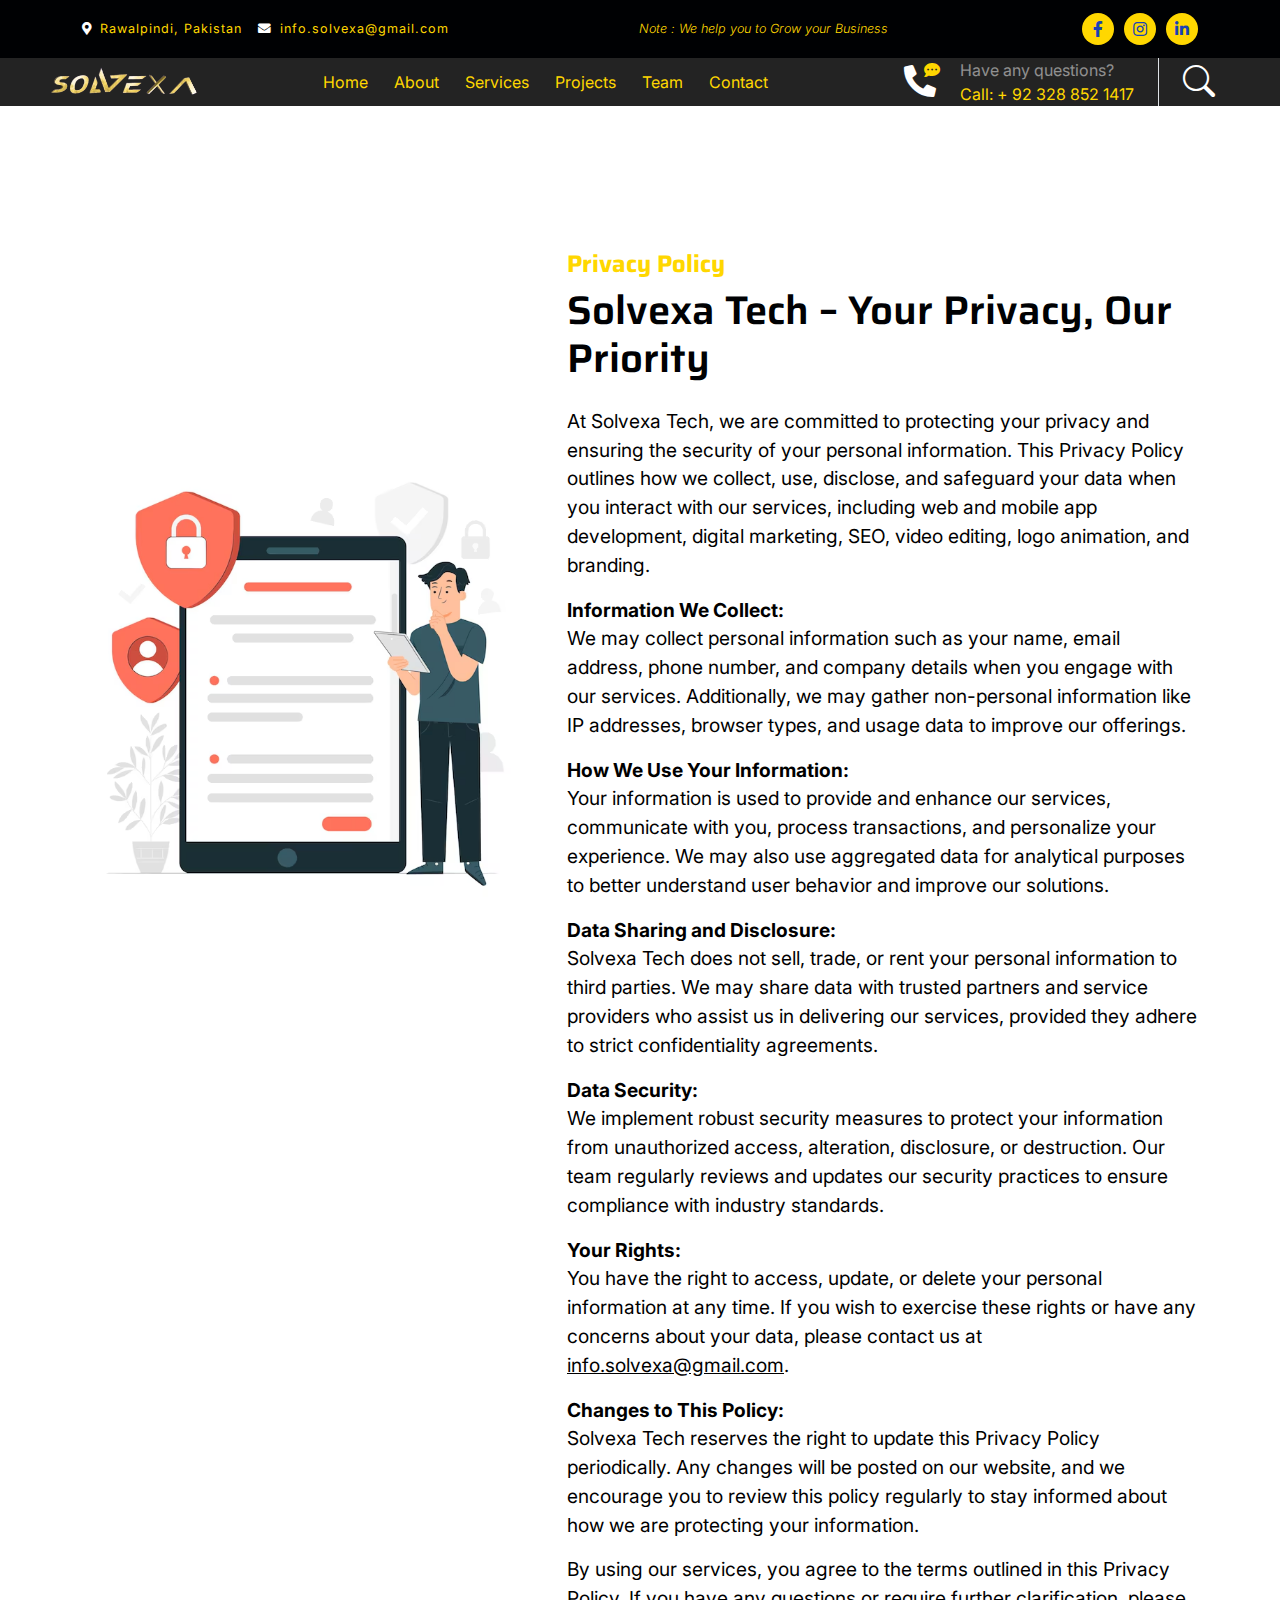
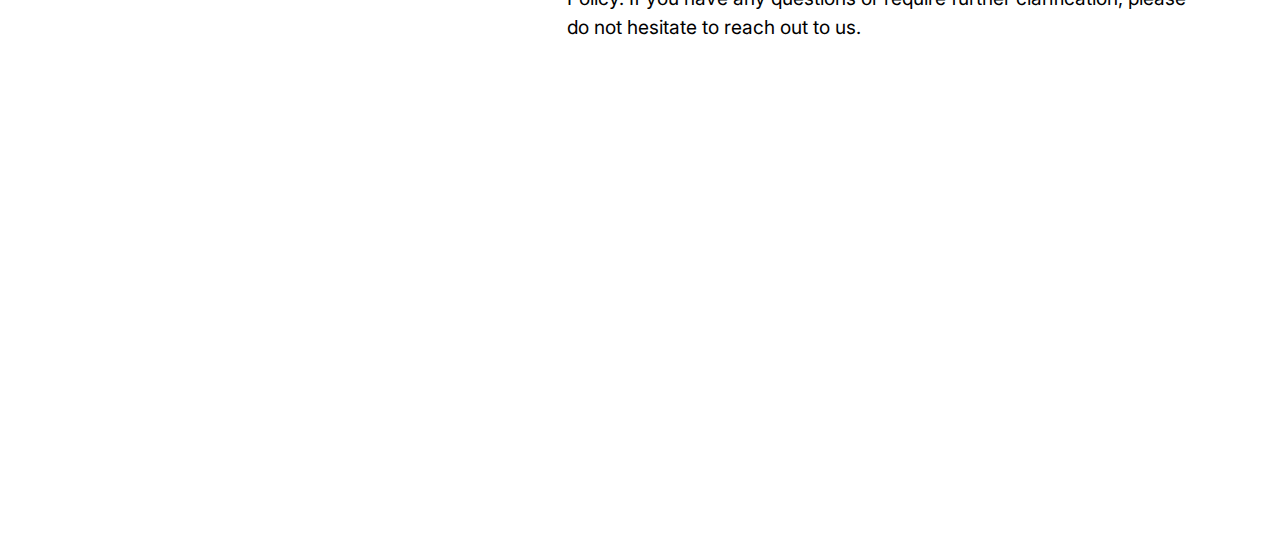
<file: pol.html>
<!DOCTYPE html>
<html lang="en">

<head>
    <meta charset="utf-8">
    <title>SOLVEXA</title>
    <meta content="width=device-width, initial-scale=1.0" name="viewport">
    <meta content="" name="keywords">
    <meta content="" name="description">

    <link rel="preconnect" href="https://fonts.googleapis.com">
    <link rel="preconnect" href="https://fonts.gstatic.com" crossorigin>
    <link
        href="https://fonts.googleapis.com/css2?family=Inter:wght@400;500;600&family=Saira:wght@500;600;700&display=swap"
        rel="stylesheet">

    <link href="https://cdnjs.cloudflare.com/ajax/libs/font-awesome/5.10.0/css/all.min.css" rel="stylesheet">
    <link href="https://cdn.jsdelivr.net/npm/bootstrap-icons@1.4.1/font/bootstrap-icons.css" rel="stylesheet">

    <link href="lib/animate/animate.min.css" rel="stylesheet">
    <link href="lib/owlcarousel/assets/owl.carousel.min.css" rel="stylesheet">

    <link href="css/bootstrap.min.css" rel="stylesheet">

    <link href="css/style.css" rel="stylesheet">
</head>

<body>
    <div id="spinner"
        class="show position-fixed translate-middle w-100 vh-100 top-50 start-50 d-flex align-items-center justify-content-center">
        <div class="spinner-grow text-primary" role="status"></div>
    </div>


    <!-- Topbar Start -->
    <div class="container-fluid bg-dark py-2 d-none d-md-flex">
        <div class="container">
            <div class="d-flex justify-content-between topbar">
                <div class="top-info">
                    <small class="me-3 text-gold"><a href="#" class="text-gold"><i
                                class="fas fa-map-marker-alt me-2 text-white"></i></a>Rawalpindi, Pakistan </small>
                    <small class="me-3 text-gold"><a href="#" class="text-gold"><i
                                class="fas fa-envelope me-2 text-white"></i></a>info.solvexa@gmail.com</small>
                </div>
                <div id="note" class="text-gold d-none d-xl-flex"><small>Note : We help you to Grow your
                        Business</small></div>
                <div class="top-link">
                    <a href="" class="bg-gold nav-fill btn btn-sm-square rounded-circle"><i
                            class="fab fa-facebook-f text-primary"></i></a>
                   
                    <a href="https://www.instagram.com/solvexa_/?utm_source=ig_web_button_share_sheet" class="bg-gold nav-fill btn btn-sm-square rounded-circle"><i
                            class="fab fa-instagram text-primary"></i></a>
                    <a href="https://www.linkedin.com/company/solvexa1/" class="bg-gold nav-fill btn btn-sm-square rounded-circle me-0"><i
                            class="fab fa-linkedin-in text-primary"></i></a>

                           
                </div>
            </div>
        </div>
    </div>
    <!-- Topbar End -->

    <!-- Navbar Start -->
    <div class="container-fluid bg-primary p-0">
        <nav class="navbar navbar-dark navbar-expand-lg py-0">
            <a href="index.html" class="navbar-brand">
                <img src="img/m1.png"
                    alt="Logo" class="logo-img animated-logo">
            </a>
            <button type="button" class="navbar-toggler me-0" data-bs-toggle="collapse"
                data-bs-target="#navbarCollapse">
                <span class="navbar-toggler-icon"></span>
            </button>
            <div class="collapse navbar-collapse bg-transparent" id="navbarCollapse">
                <div class="navbar-nav ms-auto mx-xl-auto p-0">
                    <a href="index.html" class="nav-item nav-link active text-gold">Home</a>
                    <a href="#about" class="nav-item nav-link text-gold">About</a>
                    <a href="#service" class="nav-item nav-link text-gold">Services</a>
                    <a href="#project" class="nav-item nav-link text-gold">Projects</a>
                    <a href="#team" class="nav-item nav-link text-gold">Team</a>
                    <a href="#contact" class="nav-item nav-link text-gold">Contact</a>

                </div>
            </div>
            <div class="d-none d-xl-flex flex-shrink-0">
                <div id="phone-tada" class="d-flex align-items-center justify-content-center me-4">
                    <a href="" class="position-relative animated tada infinite">
                        <i class="fa fa-phone-alt text-white fa-2x"></i>
                        <div class="position-absolute" style="top: -7px; left: 20px;">
                            <span><i class="fa fa-comment-dots text-gold"></i></span>
                        </div>
                    </a>
                </div>
                <div class="d-flex flex-column pe-4 border-end">
                    <span class="text-white-50">Have any questions?</span>
                    <span class="text-gold">Call: + 92 328 852 1417</span>
                </div>
                <div class="d-flex align-items-center justify-content-center ms-4">
                    <a href="#"><i class="bi bi-search text-white fa-2x"></i></a>
                </div>
            </div>
        </nav>
    </div>
    <!-- Navbar End -->



<!-- Privacy Policy Start -->
<section id="privacy-policy">
    <div class="container-fluid py-5 my-5">
        <div class="container pt-5">
            <div class="row g-5">
                <div class="col-lg-5 col-md-6 col-sm-12 wow fadeIn" data-wow-delay=".3s">
                    <div class="h-100 position-relative">
                        <div class="position-absolute w-100 mobile-image" style="top: 15%; left: 1%;">
                            <img src="img/prv.avif" class="img-fluid w-100 rounded" alt="Privacy Policy">
                        </div>
                    </div>
                </div>
                <div class="col-lg-7 col-md-6 col-sm-12 wow fadeIn" data-wow-delay=".5s">
                    <h5 class="text-gold" style="font-size: 1.5rem; font-weight: bold; color: black;">Privacy Policy</h5>
                    <h1 class="mb-4" style="font-size: 2.5rem;">Solvexa Tech – Your Privacy, Our Priority</h1>
                    <p style="font-size: 1.2rem; color: black;">
                        At Solvexa Tech, we are committed to protecting your privacy and ensuring the security of your personal information. This Privacy Policy outlines how we collect, use, disclose, and safeguard your data when you interact with our services, including web and mobile app development, digital marketing, SEO, video editing, logo animation, and branding.
                    </p>
                    <p style="font-size: 1.2rem; color: black;">
                        <strong>Information We Collect:</strong><br>
                        We may collect personal information such as your name, email address, phone number, and company details when you engage with our services. Additionally, we may gather non-personal information like IP addresses, browser types, and usage data to improve our offerings.
                    </p>
                    <p style="font-size: 1.2rem; color: black;">
                        <strong>How We Use Your Information:</strong><br>
                        Your information is used to provide and enhance our services, communicate with you, process transactions, and personalize your experience. We may also use aggregated data for analytical purposes to better understand user behavior and improve our solutions.
                    </p>
                    <p style="font-size: 1.2rem; color: black;">
                        <strong>Data Sharing and Disclosure:</strong><br>
                        Solvexa Tech does not sell, trade, or rent your personal information to third parties. We may share data with trusted partners and service providers who assist us in delivering our services, provided they adhere to strict confidentiality agreements.
                    </p>
                    <p style="font-size: 1.2rem; color: black;">
                        <strong>Data Security:</strong><br>
                        We implement robust security measures to protect your information from unauthorized access, alteration, disclosure, or destruction. Our team regularly reviews and updates our security practices to ensure compliance with industry standards.
                    </p>
                    <p style="font-size: 1.2rem; color: black;">
                        <strong>Your Rights:</strong><br>
                        You have the right to access, update, or delete your personal information at any time. If you wish to exercise these rights or have any concerns about your data, please contact us at <a href="mailto:info.solvexa@gmail.com" style="color: black; text-decoration: underline;">info.solvexa@gmail.com</a>.
                    </p>
                    <p style="font-size: 1.2rem; color: black;">
                        <strong>Changes to This Policy:</strong><br>
                        Solvexa Tech reserves the right to update this Privacy Policy periodically. Any changes will be posted on our website, and we encourage you to review this policy regularly to stay informed about how we are protecting your information.
                    </p>
                    <p style="font-size: 1.2rem; color: black;">
                        By using our services, you agree to the terms outlined in this Privacy Policy. If you have any questions or require further clarification, please do not hesitate to reach out to us.
                    </p>
                </div>
            </div>
        </div>
    </div>
</section>
<!-- Privacy Policy End -->

<style>
    @media (max-width: 767.98px) {
        .mobile-image {
            position: static !important;
            margin-bottom: 20px;
        }
        .col-lg-5, .col-md-6, .col-sm-12 {
            order: 2;
        }
        .col-lg-7, .col-md-6, .col-sm-12 {
            order: 1;
        }
    }
</style>


    <!-- Footer Start -->
    <div class="container-fluid footer bg-dark wow fadeIn" data-wow-delay=".3s">
        <div class="container pt-5 pb-4">
            <div class="row g-5">
                <div class="col-lg-3 col-md-6">
                    <a href="index.html">
                        <img src="img/m1.png"
                            alt="Logo" class="logo-img animated-logo">
                    </a>
                    <p class="mt-4 text-light">COMPANY DETAILS</p>
                    <div class="d-flex hightech-link">
                        <a href="" class="btn-gold nav-fill btn btn-square rounded-circle me-2"><i
                                class="fab fa-facebook-f text-primary"></i></a>
                       
                        <a href="https://www.instagram.com/solvexa_/?utm_source=ig_web_button_share_sheet" class="btn-gold nav-fill btn btn-square rounded-circle me-2"><i
                                class="fab fa-instagram text-primary"></i></a>
                        <a href="https://www.linkedin.com/company/solvexa1/" class="btn-gold nav-fill btn btn-square rounded-circle me-0"><i
                                class="fab fa-linkedin-in text-primary"></i></a>
                    </div>
                </div>
                <div class="col-lg-3 col-md-6">
                    <a href="#" class="h3 text-gold">Short Link</a>
                    <div class="mt-4 d-flex flex-column short-link">
                        <a href="#about" class="mb-2 text-white"><i class="fas fa-angle-right text-gold me-2"></i>About us</a>
                        <a href="#contact" class="mb-2 text-white"><i class="fas fa-angle-right text-gold me-2"></i>Contact
                            us</a>
                        <a href="#services" class="mb-2 text-white"><i class="fas fa-angle-right text-gold me-2"></i>Our
                            Services</a>
                        <a href="#projects" class="mb-2 text-white"><i class="fas fa-angle-right text-gold me-2"></i>Our
                            Projects</a>

                    </div>
                </div>
                <div class="col-lg-3 col-md-6">
                    <a href="#" class="h3 text-gold">Help Link</a>
                    <div class="mt-4 d-flex flex-column help-link">
                        <a href="tem.html" class="mb-2 text-white"><i class="fas fa-angle-right text-gold me-2"></i>Terms Of
                            use</a>
                        <a href="pol.html" class="mb-2 text-white"><i class="fas fa-angle-right text-gold me-2"></i>Privacy
                            Policy</a>
                        <a href="" class="mb-2 text-white"><i class="fas fa-angle-right text-gold me-2"></i>Contact</a>
                    </div>
                </div>
                <div class="col-lg-3 col-md-6">
                    <a href="#" class="h3 text-gold">Contact Us</a>
                    <div class="text-white mt-4 d-flex flex-column contact-link">
                        <a href="#" class="pb-3 text-light border-bottom border-primary"><i
                                class="fas fa-map-marker-alt text-gold me-2"></i> Rawalpindi, Pakistan </a>
                        <a href="#" class="py-3 text-light border-bottom border-primary"><i
                                class="fas fa-phone-alt text-gold me-2"></i> +92 328 8521417</a>
                        <a href="#" class="py-3 text-light border-bottom border-primary"><i
                                class="fas fa-envelope text-gold me-2"></i> info.solvexa@gmail.com</a>
                    </div>
                </div>
            </div>
            <hr class="text-light mt-5 mb-4">
            <div class="row">
                <div class="col-md-6 text-center text-md-start">
                    <span class="text-light">
                        <a href="#" style="color: gold;">
                            <i class="fas fa-copyright text-secondary me-2"></i>SOLVEXA
                        </a>, All right reserved.
                    </span>
                </div>

            </div>
        </div>
    </div>
    <!-- Footer End -->


    <!-- Back to Top -->
    <a href="#" class="btn btn-black btn-square rounded-circle back-to-top"><i
            class="fa fa-arrow-up text-white"></i></a>


    <!-- JavaScript Libraries -->
    <script src="https://ajax.googleapis.com/ajax/libs/jquery/3.6.4/jquery.min.js"></script>
    <script src="https://cdn.jsdelivr.net/npm/bootstrap@5.0.0/dist/js/bootstrap.bundle.min.js"></script>
    <script src="lib/wow/wow.min.js"></script>
    <script src="lib/easing/easing.min.js"></script>
    <script src="lib/waypoints/waypoints.min.js"></script>
    <script src="lib/owlcarousel/owl.carousel.min.js"></script>

    <!-- Template Javascript -->
    <script src="js/main.js"></script>
</body>

</html>
</file>
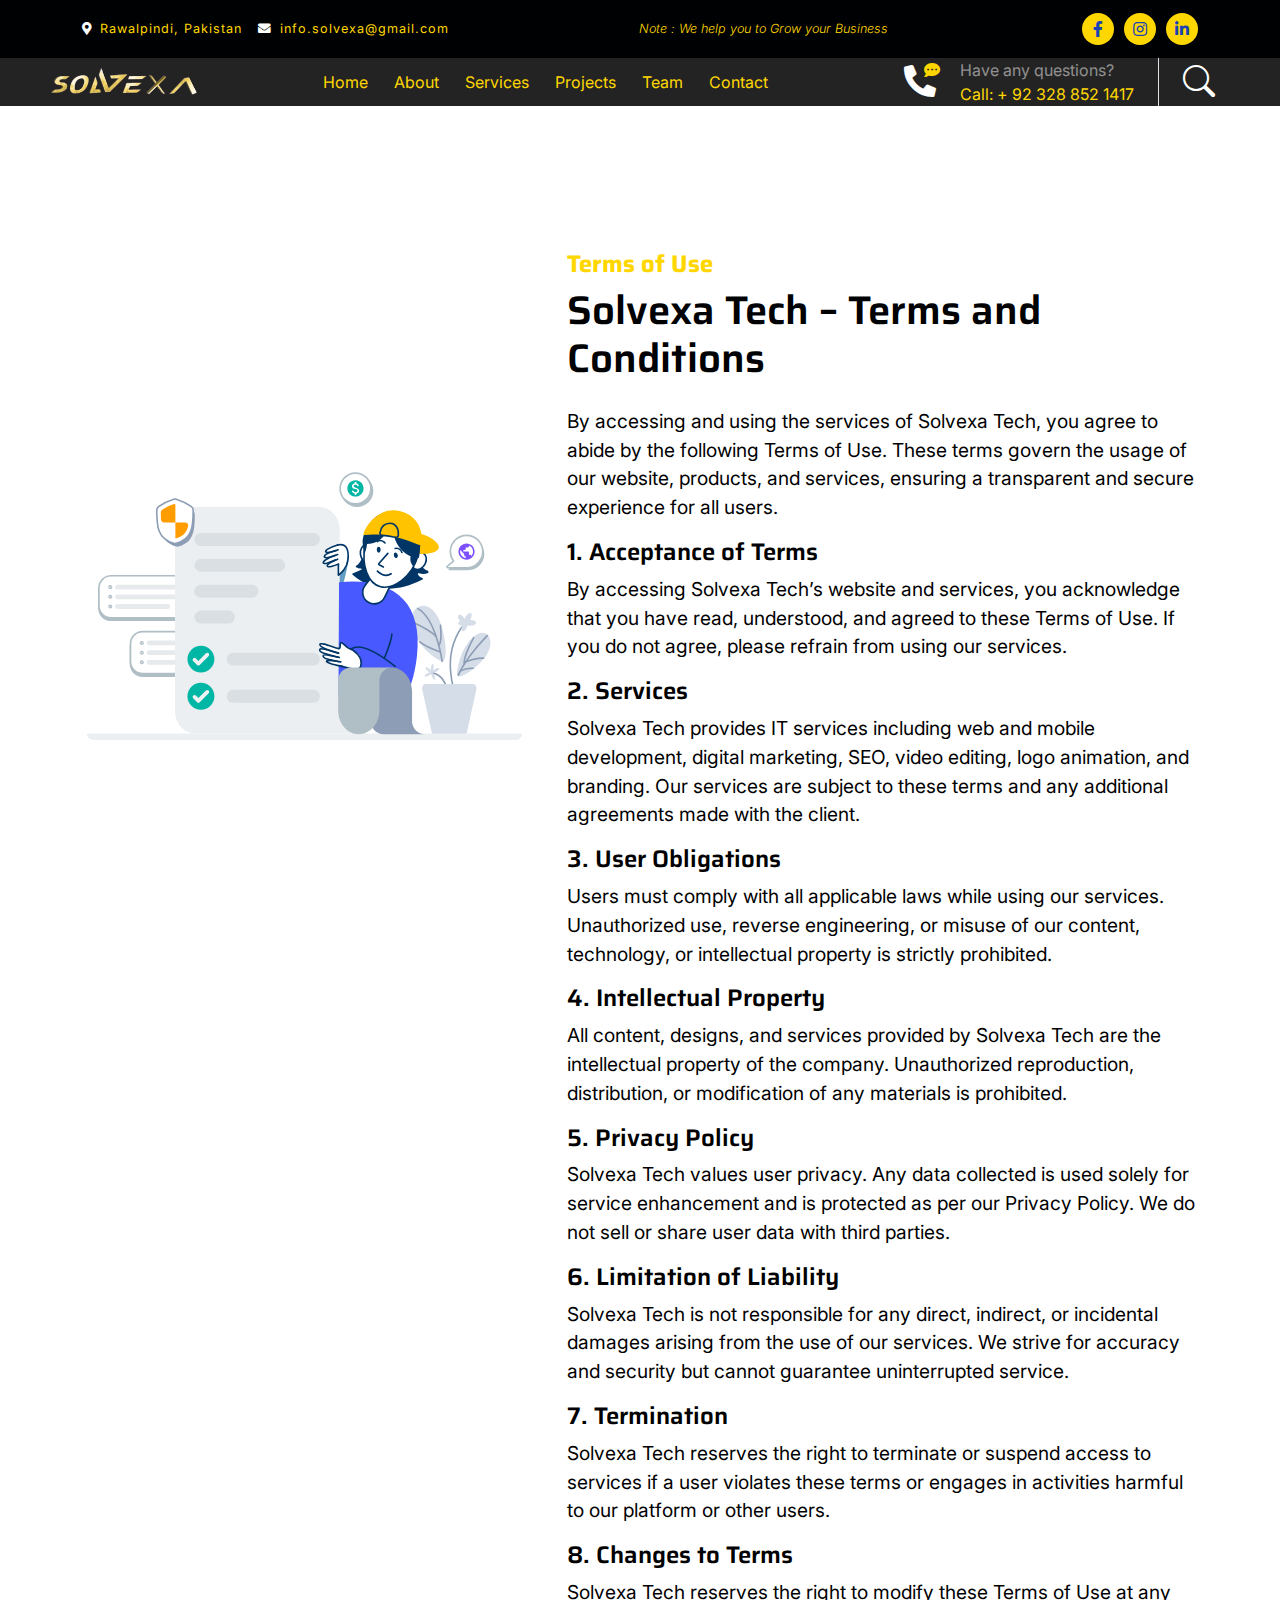
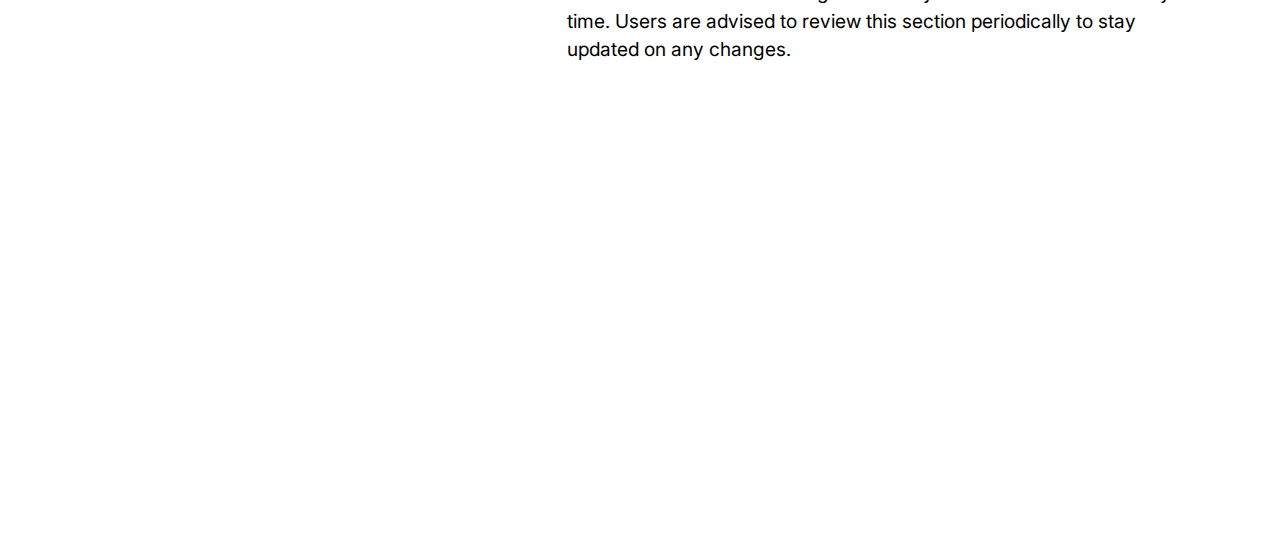
<file: tem.html>
<!DOCTYPE html>
<html lang="en">

<head>
    <meta charset="utf-8">
    <title>SOLVEXA</title>
    <meta content="width=device-width, initial-scale=1.0" name="viewport">
    <meta content="" name="keywords">
    <meta content="" name="description">

    <link rel="preconnect" href="https://fonts.googleapis.com">
    <link rel="preconnect" href="https://fonts.gstatic.com" crossorigin>
    <link
        href="https://fonts.googleapis.com/css2?family=Inter:wght@400;500;600&family=Saira:wght@500;600;700&display=swap"
        rel="stylesheet">

    <link href="https://cdnjs.cloudflare.com/ajax/libs/font-awesome/5.10.0/css/all.min.css" rel="stylesheet">
    <link href="https://cdn.jsdelivr.net/npm/bootstrap-icons@1.4.1/font/bootstrap-icons.css" rel="stylesheet">

    <link href="lib/animate/animate.min.css" rel="stylesheet">
    <link href="lib/owlcarousel/assets/owl.carousel.min.css" rel="stylesheet">

    <link href="css/bootstrap.min.css" rel="stylesheet">

    <link href="css/style.css" rel="stylesheet">
</head>

<body>
    <div id="spinner"
        class="show position-fixed translate-middle w-100 vh-100 top-50 start-50 d-flex align-items-center justify-content-center">
        <div class="spinner-grow text-primary" role="status"></div>
    </div>


    <!-- Topbar Start -->
    <div class="container-fluid bg-dark py-2 d-none d-md-flex">
        <div class="container">
            <div class="d-flex justify-content-between topbar">
                <div class="top-info">
                    <small class="me-3 text-gold"><a href="#" class="text-gold"><i
                                class="fas fa-map-marker-alt me-2 text-white"></i></a>Rawalpindi, Pakistan </small>
                    <small class="me-3 text-gold"><a href="#" class="text-gold"><i
                                class="fas fa-envelope me-2 text-white"></i></a>info.solvexa@gmail.com</small>
                </div>
                <div id="note" class="text-gold d-none d-xl-flex"><small>Note : We help you to Grow your
                        Business</small></div>
                <div class="top-link">
                    <a href="" class="bg-gold nav-fill btn btn-sm-square rounded-circle"><i
                            class="fab fa-facebook-f text-primary"></i></a>
                   
                    <a href="https://www.instagram.com/solvexa_/?utm_source=ig_web_button_share_sheet" class="bg-gold nav-fill btn btn-sm-square rounded-circle"><i
                            class="fab fa-instagram text-primary"></i></a>
                    <a href="https://www.linkedin.com/company/solvexa1/" class="bg-gold nav-fill btn btn-sm-square rounded-circle me-0"><i
                            class="fab fa-linkedin-in text-primary"></i></a>

                           
                </div>
            </div>
        </div>
    </div>
    <!-- Topbar End -->

    <!-- Navbar Start -->
    <div class="container-fluid bg-primary p-0">
        <nav class="navbar navbar-dark navbar-expand-lg py-0">
            <a href="index.html" class="navbar-brand">
                <img src="img/m1.png"
                    alt="Logo" class="logo-img animated-logo">
            </a>
            <button type="button" class="navbar-toggler me-0" data-bs-toggle="collapse"
                data-bs-target="#navbarCollapse">
                <span class="navbar-toggler-icon"></span>
            </button>
            <div class="collapse navbar-collapse bg-transparent" id="navbarCollapse">
                <div class="navbar-nav ms-auto mx-xl-auto p-0">
                    <a href="index.html" class="nav-item nav-link active text-gold">Home</a>
                    <a href="#about" class="nav-item nav-link text-gold">About</a>
                    <a href="#service" class="nav-item nav-link text-gold">Services</a>
                    <a href="#project" class="nav-item nav-link text-gold">Projects</a>
                    <a href="#team" class="nav-item nav-link text-gold">Team</a>
                    <a href="#contact" class="nav-item nav-link text-gold">Contact</a>

                </div>
            </div>
            <div class="d-none d-xl-flex flex-shrink-0">
                <div id="phone-tada" class="d-flex align-items-center justify-content-center me-4">
                    <a href="" class="position-relative animated tada infinite">
                        <i class="fa fa-phone-alt text-white fa-2x"></i>
                        <div class="position-absolute" style="top: -7px; left: 20px;">
                            <span><i class="fa fa-comment-dots text-gold"></i></span>
                        </div>
                    </a>
                </div>
                <div class="d-flex flex-column pe-4 border-end">
                    <span class="text-white-50">Have any questions?</span>
                    <span class="text-gold">Call: + 92 328 852 1417</span>
                </div>
                <div class="d-flex align-items-center justify-content-center ms-4">
                    <a href="#"><i class="bi bi-search text-white fa-2x"></i></a>
                </div>
            </div>
        </nav>
    </div>
    <!-- Navbar End -->


<!-- Terms of Use Start -->
<section id="terms">
    <div class="container-fluid py-5 my-5">
        <div class="container pt-5">
            <div class="row g-5">
                <div class="col-lg-5 col-md-6 col-sm-12 wow fadeIn" data-wow-delay=".3s">
                    <div class="h-100 position-relative">
                        <div class="position-absolute w-100 mobile-image" style="top: 15%; left: 1%;">
                            <img src="img/tem.svg" class="img-fluid w-100 rounded" alt="Terms of Use">
                        </div>
                    </div>
                </div>
                <div class="col-lg-7 col-md-6 col-sm-12 wow fadeIn" data-wow-delay=".5s">
                    <h5 class="text-gold" style="font-size: 1.5rem; font-weight: bold; color: black;">Terms of Use</h5>
                    <h1 class="mb-4" style="font-size: 2.5rem;">Solvexa Tech – Terms and Conditions</h1>
                    
                    <p style="font-size: 1.2rem; color: black;">
                        By accessing and using the services of Solvexa Tech, you agree to abide by the following
                        Terms of Use. These terms govern the usage of our website, products, and services, ensuring
                        a transparent and secure experience for all users.
                    </p>
                    
                    <h3 style="font-size: 1.5rem; color: black;">1. Acceptance of Terms</h3>
                    <p style="font-size: 1.2rem; color: black;">
                        By accessing Solvexa Tech’s website and services, you acknowledge that you have read,
                        understood, and agreed to these Terms of Use. If you do not agree, please refrain from using our services.
                    </p>
                    
                    <h3 style="font-size: 1.5rem; color: black;">2. Services</h3>
                    <p style="font-size: 1.2rem; color: black;">
                        Solvexa Tech provides IT services including web and mobile development, digital marketing,
                        SEO, video editing, logo animation, and branding. Our services are subject to these terms
                        and any additional agreements made with the client.
                    </p>
                    
                    <h3 style="font-size: 1.5rem; color: black;">3. User Obligations</h3>
                    <p style="font-size: 1.2rem; color: black;">
                        Users must comply with all applicable laws while using our services. Unauthorized use,
                        reverse engineering, or misuse of our content, technology, or intellectual property is strictly prohibited.
                    </p>
                    
                    <h3 style="font-size: 1.5rem; color: black;">4. Intellectual Property</h3>
                    <p style="font-size: 1.2rem; color: black;">
                        All content, designs, and services provided by Solvexa Tech are the intellectual property of
                        the company. Unauthorized reproduction, distribution, or modification of any materials is prohibited.
                    </p>
                    
                    <h3 style="font-size: 1.5rem; color: black;">5. Privacy Policy</h3>
                    <p style="font-size: 1.2rem; color: black;">
                        Solvexa Tech values user privacy. Any data collected is used solely for service
                        enhancement and is protected as per our Privacy Policy. We do not sell or share user data
                        with third parties.
                    </p>
                    
                    <h3 style="font-size: 1.5rem; color: black;">6. Limitation of Liability</h3>
                    <p style="font-size: 1.2rem; color: black;">
                        Solvexa Tech is not responsible for any direct, indirect, or incidental damages arising from
                        the use of our services. We strive for accuracy and security but cannot guarantee uninterrupted service.
                    </p>
                    
                    <h3 style="font-size: 1.5rem; color: black;">7. Termination</h3>
                    <p style="font-size: 1.2rem; color: black;">
                        Solvexa Tech reserves the right to terminate or suspend access to services if a user
                        violates these terms or engages in activities harmful to our platform or other users.
                    </p>
                    
                    <h3 style="font-size: 1.5rem; color: black;">8. Changes to Terms</h3>
                    <p style="font-size: 1.2rem; color: black;">
                        Solvexa Tech reserves the right to modify these Terms of Use at any time. Users are advised
                        to review this section periodically to stay updated on any changes.
                    </p>
                </div>
            </div>
        </div>
    </div>
</section>
<!-- Terms of Use End -->

<style>
    @media (max-width: 767.98px) {
        .mobile-image {
            position: static !important;
            margin-bottom: 20px;
        }
        .col-lg-5, .col-md-6, .col-sm-12 {
            order: 2;
        }
        .col-lg-7, .col-md-6, .col-sm-12 {
            order: 1;
        }
    }
</style>


    <!-- Footer Start -->
    <div class="container-fluid footer bg-dark wow fadeIn" data-wow-delay=".3s">
        <div class="container pt-5 pb-4">
            <div class="row g-5">
                <div class="col-lg-3 col-md-6">
                    <a href="index.html">
                        <img src="img/m1.png"
                            alt="Logo" class="logo-img animated-logo">
                    </a>
                    <p class="mt-4 text-light">COMPANY DETAILS</p>
                    <div class="d-flex hightech-link">
                        <a href="" class="btn-gold nav-fill btn btn-square rounded-circle me-2"><i
                                class="fab fa-facebook-f text-primary"></i></a>
                       
                        <a href="https://www.instagram.com/solvexa_/?utm_source=ig_web_button_share_sheet" class="btn-gold nav-fill btn btn-square rounded-circle me-2"><i
                                class="fab fa-instagram text-primary"></i></a>
                        <a href="https://www.linkedin.com/company/solvexa1/" class="btn-gold nav-fill btn btn-square rounded-circle me-0"><i
                                class="fab fa-linkedin-in text-primary"></i></a>
                    </div>
                </div>
                <div class="col-lg-3 col-md-6">
                    <a href="#" class="h3 text-gold">Short Link</a>
                    <div class="mt-4 d-flex flex-column short-link">
                        <a href="#about" class="mb-2 text-white"><i class="fas fa-angle-right text-gold me-2"></i>About us</a>
                        <a href="#contact" class="mb-2 text-white"><i class="fas fa-angle-right text-gold me-2"></i>Contact
                            us</a>
                        <a href="#services" class="mb-2 text-white"><i class="fas fa-angle-right text-gold me-2"></i>Our
                            Services</a>
                        <a href="#projects" class="mb-2 text-white"><i class="fas fa-angle-right text-gold me-2"></i>Our
                            Projects</a>

                    </div>
                </div>
                <div class="col-lg-3 col-md-6">
                    <a href="#" class="h3 text-gold">Help Link</a>
                    <div class="mt-4 d-flex flex-column help-link">
                        <a href="tem.html" class="mb-2 text-white"><i class="fas fa-angle-right text-gold me-2"></i>Terms Of
                            use</a>
                        <a href="pol.html" class="mb-2 text-white"><i class="fas fa-angle-right text-gold me-2"></i>Privacy
                            Policy</a>
                        <a href="" class="mb-2 text-white"><i class="fas fa-angle-right text-gold me-2"></i>Contact</a>
                    </div>
                </div>
                <div class="col-lg-3 col-md-6">
                    <a href="#" class="h3 text-gold">Contact Us</a>
                    <div class="text-white mt-4 d-flex flex-column contact-link">
                        <a href="#" class="pb-3 text-light border-bottom border-primary"><i
                                class="fas fa-map-marker-alt text-gold me-2"></i> Rawalpindi, Pakistan </a>
                        <a href="#" class="py-3 text-light border-bottom border-primary"><i
                                class="fas fa-phone-alt text-gold me-2"></i> +92 328 8521417</a>
                        <a href="#" class="py-3 text-light border-bottom border-primary"><i
                                class="fas fa-envelope text-gold me-2"></i> info.solvexa@gmail.com</a>
                    </div>
                </div>
            </div>
            <hr class="text-light mt-5 mb-4">
            <div class="row">
                <div class="col-md-6 text-center text-md-start">
                    <span class="text-light">
                        <a href="#" style="color: gold;">
                            <i class="fas fa-copyright text-secondary me-2"></i>SOLVEXA
                        </a>, All right reserved.
                    </span>
                </div>

            </div>
        </div>
    </div>
    <!-- Footer End -->


    <!-- Back to Top -->
    <a href="#" class="btn btn-black btn-square rounded-circle back-to-top"><i
            class="fa fa-arrow-up text-white"></i></a>


    <!-- JavaScript Libraries -->
    <script src="https://ajax.googleapis.com/ajax/libs/jquery/3.6.4/jquery.min.js"></script>
    <script src="https://cdn.jsdelivr.net/npm/bootstrap@5.0.0/dist/js/bootstrap.bundle.min.js"></script>
    <script src="lib/wow/wow.min.js"></script>
    <script src="lib/easing/easing.min.js"></script>
    <script src="lib/waypoints/waypoints.min.js"></script>
    <script src="lib/owlcarousel/owl.carousel.min.js"></script>

    <!-- Template Javascript -->
    <script src="js/main.js"></script>
</body>

</html>
</file>
<file: css/style.css>
/*** Spinner Start ***/
#spinner {
    opacity: 0;
    visibility: hidden;
    transition: opacity .8s ease-out, visibility 0s linear .5s;
    z-index: 99999;
}

#spinner.show {
    transition: opacity .8s ease-out, visibility 0s linear .0s;
    visibility: visible;
    opacity: 1;
}

/*** Spinner End ***/

/*** Button Start ***/
.btn {
    font-weight: 600;
    transition: .5s;
}

.btn-square {
    width: 38px;
    height: 38px;
}

.btn-sm-square {
    width: 32px;
    height: 32px;
}

.btn-md-square {
    width: 46px;
    height: 46px;
}

.btn-lg-square {
    width: 58px;
    height: 58px;
}

.btn-square,
.btn-sm-square,
.btn-md-square,
.btn-lg-square {
    padding: 0;
    display: flex;
    align-items: center;
    justify-content: center;
    font-weight: normal;
}

.back-to-top {
    position: fixed;
    width: 50px;
    height: 50px;
    right: 30px;
    bottom: 30px;
    z-index: 99;
}

/*** Button End ***/

:root {
    --purple: #232323; /* Purple color */
    --gold: #FFD700; /* Gold color */
}
/*** Topbar Start ***/
.topbar {
    font-size: 0.9rem;
    width: 100%;
    margin: 0;
    padding: 0;
    display: flex;
    flex-wrap: wrap; /* Allow items to wrap on smaller screens */
    justify-content: space-between;
    align-items: center;
}

.topbar .top-info {
    letter-spacing: 1px;
    display: flex;
    flex-wrap: wrap; /* Allow items to wrap on smaller screens */
}

.topbar .top-info small {
    margin: 5px 10px 5px 0; /* Add some margin for better spacing on mobile */
}

.topbar .top-link {
    display: flex;
    align-items: center;
    justify-content: center;
    flex-wrap: wrap; /* Allow items to wrap on smaller screens */
}

.topbar .top-link a {
    margin: 5px; /* Add some margin for better spacing on mobile */
}

#note {
    width: 100%; /* Full width on smaller screens */
    max-width: 300px; /* Limit width on larger screens */
    overflow: hidden;
    display: flex;
    align-items: center;
    justify-content: center;
    margin: 10px 0; /* Add some margin for better spacing on mobile */
}

#note small {
    position: relative;
    display: inline-block;
    animation: mymove 3s infinite; /* Slowed down animation */
    animation-timing-function: linear;
    font-style: italic; /* Added for elegance */
    font-weight: 300; /* Lighter font weight */
    color: var(--gold); /* Gold color */
}

@keyframes mymove {
    from { left: -100%; }
    to { left: 100%; }
}

.text-gold {
    color: var(--gold);
}

/*** Topbar End ***/

/*** Navbar Start ***/
.container-fluid.bg-primary {
    padding-left: 0;
    padding-right: 0;
    width: 100%;
}

.navbar {
    padding: 15px 50px;
    width: 100%;
    background-color: var(--purple);
}

.navbar-brand img {
    max-height: 30px;
    padding: 0;
}

.navbar-nav {
    margin-left: 40px;
}

.nav-item {
    margin: 0 5px;
}

.d-none.d-xl-flex {
    margin-left: 30px;
    padding-right: 15px;
}

/* Gold Color Scheme */
.text-gold {
    color: #FFD700 !important;
}

.btn-gold {
    background-color: #FFD700;
    color: #000;
    border: none;
    padding: 10px 20px;
    border-radius: 5px;
    transition: background-color 0.3s ease;
}

.btn-gold:hover {
    background-color: #e6b800;
}

/* Animations */
.animated-logo {
    animation: float 3s ease-in-out infinite;
}

.animated-img {
    animation: pulse 2s ease-in-out infinite;
}

@keyframes float {
    0%, 100% {
        transform: translateY(0);
    }
    50% {
        transform: translateY(-10px);
    }
}

@keyframes pulse {
    0%, 100% {
        transform: scale(1);
    }
    50% {
        transform: scale(1.05);
    }
}

/*** Navbar End ***/

/*** Carousel Start ***/
.carousel-item {
    position: relative;
}

.carousel-item::after {
    content: "";
    width: 100%;
    height: 100%;
    position: absolute;
    top: 0;
    left: 0;
    background: rgba(0, 0, 0, .6);
}

.carousel-caption {
    height: 100%;
    display: flex;
    align-items: center;
    justify-content: center;
    z-index: 1;
}

.carousel-item p {
    max-width: 700px;
    margin: 0 auto 35px auto;
}

.carousel-control-prev {
    width: 90px;
    height: 60px;
    position: absolute;
    top: 50%;
    left: 0;
    background: rgba(255, 215, 0, 0.8); /* Gold background */
    border-radius: 0 50px 50px 0;
    opacity: 1;
}

.carousel-control-prev:hover {
    background: rgba(255, 255, 255, 0.8); /* White background on hover */
    transition: .8s;
}

.carousel-control-next {
    width: 90px;
    height: 60px;
    position: absolute;
    top: 50%;
    right: 0;
    background: rgba(255, 215, 0, 0.8); /* Gold background */
    border-radius: 50px 0 0 50px;
    opacity: 1;
}

.carousel-control-next:hover {
    background: rgba(255, 255, 255, 0.8); /* White background on hover */
    transition: .4s;
}

.carousel-control-prev-icon,
.carousel-control-next-icon {
    filter: invert(1); /* Make arrows white */
}

#carouselId .carousel-indicators li {
    width: 30px;
    height: 10px;
    background: rgba(255, 215, 0, 0.8); /* Gold background */
    margin: 10px;
    border-radius: 30px;
    opacity: 1;
}

#carouselId .carousel-indicators li:hover {
    background: rgba(255, 255, 255, 0.8); /* White background on hover */
    opacity: 1;
}

@media (max-width: 992px) {
    .carousel-item {
        min-height: 500px;
    }
    
    .carousel-item img {
        min-height: 500px;
        object-fit: cover;
    }

    .carousel-item h1 {
        font-size: 40px !important;
    }

    .carousel-item p {
        font-size: 16px !important;
    }
}

@media (max-width: 768px) {
    .carousel-item {
        min-height: 400px;
    }
    
    .carousel-item img {
        min-height: 400px;
        object-fit: cover;
    }

    .carousel-item h1 {
        font-size: 28px !important;
    }

    .carousel-item p {
        font-size: 14px !important;
    }
}

.page-header {
    background: linear-gradient(rgba(0, 0, 0, .6), rgba(0, 0, 0, .6)), url(../img/M1.jpg) center center no-repeat;
    background-size: cover;
}

.page-header .breadcrumb-item+.breadcrumb-item::before {
    color: var(--bs-gold);
}

.page-header .breadcrumb-item,
.page-header .breadcrumb-item a {
    font-size: 18px;
    color: var(--bs-black);
}

/*** Carousel End ***/

.bg-black {
    background-color: #232323;
}

/*** Custom Colors ***/
:root {
    --bs-gold: #FFD700; /* Gold color */
    --bs-black: #000000; /* Black color */
}

.text-gold {
    color: var(--bs-gold) !important;
}

.bg-gold {
    background-color: var(--bs-gold) !important;
}

.btn-gold {
    background-color: var(--bs-gold) !important;
    border-color: var(--bs-gold) !important;
    color: var(--bs-black) !important;
}

.btn-gold:hover {
    background-color: #e6b800 !important; /* Darker gold for hover */
    border-color: #e6b800 !important;
    color: var(--bs-black) !important;
}

/*** Services Start ***/
.services .services-item {
    box-shadow: 0 0 60px rgba(0, 0, 0, 0.2);
    width: 100%;
    height: 100%;
    border-radius: 10px;
    padding: 10px 0;
    position: relative;
}

.services-content::after {
    position: absolute;
    content: "";
    width: 100%;
    height: 0;
    top: 0;
    left: 0;
    border-radius: 10px 10px 0 0;
    background: #000000cc; /* Black background */
    transition: .5s;
}

.services-content::after {
    top: 0;
    bottom: auto;
    border-radius: 10px 10px 10px 10px;
}

.services-item:hover .services-content::after {
    height: 100%;
    opacity: 1;
    transition: .5s;
}

.services-item:hover .services-content-icon {
    position: relative;
    z-index: 2;
}

.services-item .services-content-icon i,
.services-item .services-content-icon p {
    transition: .5s;
}

.services-item:hover .services-content-icon i {
    color: var(--bs-gold) !important; /* Gold color on hover */
}

.services-item:hover .services-content-icon p {
    color: var(--bs-gold) !important; /* Gold color on hover */
}

.services-item:hover .services-content-icon h4 {
    color: white !important; /* Change text color to white on hover */
}

/*** Services End ***/

/*** Project Start ***/
.project-img {
    position: relative;
    padding: 15px;
}

.project-img::before {
    content: "";
    position: absolute;
    width: 150px;
    height: 150px;
    top: 0;
    left: 0;
    background: var(--bs-black);
    border-radius: 10px;
    opacity: 1;
    z-index: -1;
    transition: .5s;
}

.project-img::after {
    content: "";
    width: 150px;
    height: 150px;
    position: absolute;
    right: 0;
    bottom: 0;
    background: var(--bs-gold);
    border-radius: 10px;
    opacity: 1;
    z-index: -1;
    transition: .5s;
}

.project-content {
    position: absolute;
    width: 100%;
    height: 100%;
    top: 0;
    left: 0;
    display: flex;
    align-items: center;
    justify-content: center;
    opacity: 0;
}

.project-content a {
    display: inline-block;
    padding: 20px 25px;
    background: var(--bs-black);
    border-radius: 10px;
}

.project-item:hover .project-content {
    opacity: 1;
    transition: .5s;
}

.project-item:hover .project-img::before,
.project-item:hover .project-img::after {
    opacity: 0;
}

/*** Project End ***/

/*** Team Start ***/
.team-item {
    border-top: 30px solid rgb(0, 0, 0) !important; /* Changed to gold */
    background: rgba(239, 239, 241, 0.8);
}

.team-content::before {
    height: 200px;
    display: block;
    content: "";
    position: relative;
    top: -101px;
    background: gold; /* Changed to gold */
    clip-path: polygon(50% 50%, 100% 50%, 50% 100%, 0% 50%);
    padding: 60px;
    opacity: 1;
}

.team-img-icon {
    position: relative;
    margin-top: -200px;
    padding: 30px;
    padding-bottom: 0;
}

.team-img {
    border: 15px solid var(--bs-white);
    width: 100%; /* Ensure the container is responsive */
    max-width: 300px; /* Set a max-width for the container */
    margin: 0 auto; /* Center the container */
}

.team-img img {
    border: 10px solid gold; /* Changed to gold */
    transition: .5s;
    width: 100%; /* Ensure the image takes up the full width of its container */
    height: 300px; /* Set a fixed height for all images */
    object-fit: cover; /* Maintain aspect ratio and cover the container */
    display: block; /* Ensure the image behaves as a block element */
}

.team-item:hover h4 {
    color: gold; /* Changed to gold */
    transition: .5s;
}

.team-item:hover .team-img img {
    transform: scale(1.05);
    border: 10px solid gold; /* Changed to gold */
}

.team-carousel .owl-stage {
    position: relative;
    width: 100%;
    height: 100%;
}

.team-carousel .owl-nav {
    position: absolute;
    top: -100px;
    right: 50px;
    display: flex;
}

.team-carousel .owl-nav .owl-prev,
.team-carousel .owl-nav .owl-next {
    width: 56px;
    height: 56px;
    border-radius: 56px;
    margin-left: 15px;
    background: gold; /* Changed to gold */
    color: var(--bs-white);
    display: flex;
    align-items: center;
    justify-content: center;
    transition: .5s;
}

.team-carousel .owl-nav .owl-prev:hover,
.team-carousel .owl-nav .owl-next:hover {
    background: gold; /* Changed to gold */
    color: var(--bs-white);
}

@media (max-width: 992px) {
    .team-carousel {
        margin-top: 3rem;
    }

    .team-carousel .owl-nav {
        top: -85px;
        left: 50%;
        right: auto;
        transform: translateX(-50%);
        margin-left: -15px;
    }
}

/*** Team End ***/

/*** Testimonial Start ***/
.testimonial-item {
    background: #e3f0eb;
}

.testimonial-carousel .owl-dots {
    margin-top: 15px;
    display: flex;
    align-items: flex-end;
    justify-content: center;
}

.testimonial-carousel .owl-dot {
    position: relative;
    display: inline-block;
    margin: 0 5px;
    width: 15px;
    height: 15px;
    background: #c1dad0;
    border-radius: 15px;
    transition: .5s;
}

.testimonial-carousel .owl-dot.active {
    width: 30px;
    background: var(--bs-gold);
}

.testimonial-carousel .owl-item.center {
    position: relative;
    z-index: 1;
}

.testimonial-carousel .owl-item .testimonial-item {
    transition: .5s;
}

.testimonial-carousel .owl-item.center .testimonial-item {
    background: #FFFFFF !important;
    box-shadow: 0 0 30px #DDDDDD;
}

/*** Testimonial End ***/
/* Contact Section Styles */
.contact-detail::before {
    position: absolute;
    content: "";
    height: 50%;
    width: 100%;
    top: 0;
    left: 0;
    background: linear-gradient(rgb(210, 243, 235, 1), rgba(230, 250, 245, .3)), url(../img/background.jpg) center center no-repeat;
    background-size: cover;
    border-radius: 10px;
    z-index: -1;
}

.contact-map {
    background: #969900;
    height: 100%;
}

.contact-form {
    background: #969900;
    height: 100%;
}

/* Responsive Styles */
@media (max-width: 767.98px) {
    .mobile-contact-box {
        flex-direction: column;
        align-items: center;
        text-align: center;
    }
    .mobile-contact-box .btn-square {
        margin-bottom: 10px;
    }
    .mobile-contact-box .ms-3 {
        margin-left: 0 !important;
    }

    .contact-map, .contact-form {
        margin-bottom: 20px;
    }
}


/*** Footer Start ***/
.footer .short-link a,
.footer .help-link a,
.footer .contact-link a {
    transition: .5s;
}

.footer .short-link a:hover,
.footer .help-link a:hover,
.footer .contact-link a:hover {
    letter-spacing: 1px;
}

.footer .hightech-link a:hover {
    background: var(--bs-secondary);
    border: 0;
}

a img.logo-img {
    max-width: 150px; /* Sets the maximum width of the image */
    max-height: 150px; /* Sets the maximum height of the image */
    width: auto; /* Maintains the aspect ratio */
    height: auto; /* Maintains the aspect ratio */
}

/*** Footer End ***/

/*** Responsive Adjustments ***/
@media (max-width: 768px) {
    .navbar {
        padding: 15px 20px;
    }

    .navbar-nav {
        margin-left: 0;
    }

    .d-none.d-xl-flex {
        margin-left: 0;
        padding-right: 0;
    }

    .carousel-item h1 {
        font-size: 28px !important;
    }

    .carousel-item p {
        font-size: 14px !important;
    }

    .btn-lg-square {
        width: 46px;
        height: 46px;
    }

    .back-to-top {
        width: 40px;
        height: 40px;
        right: 20px;
        bottom: 20px;
    }

    .topbar .top-link {
        flex-direction: column;
        align-items: flex-start;
    }

    .topbar .top-link a {
        margin-right: 0;
        margin-bottom: 10px;
    }

    #note {
        width: 100%;
    }

    .services .services-item {
        margin-bottom: 20px;
    }

    .project-img::before,
    .project-img::after {
        width: 100px;
        height: 100px;
    }


    .team-carousel .owl-nav {
        top: -70px;
    }

    .testimonial-carousel .owl-dots {
        margin-top: 10px;
    }

    .contact-detail::before {
        height: 30%;
    }

 

    .footer .hightech-link a {
        display: block;
        margin-bottom: 10px;
    }
}

@media (max-width: 576px) {
    .navbar-brand img {
        max-height: 20px;
    }

    .carousel-item h1 {
        font-size: 24px !important;
    }

    .carousel-item p {
        font-size: 12px !important;
    }

    .btn-md-square {
        width: 36px;
        height: 36px;
    }

    .back-to-top {
        width: 30px;
        height: 30px;
        right: 10px;
        bottom: 10px;
    }

    .topbar .top-info {
        font-size: 0.8rem;
    }

    .services .services-item {
        padding: 5px 0;
    }

    .project-img::before,
    .project-img::after {
        width: 80px;
        height: 80px;
    }



    .team-carousel .owl-nav {
        top: -60px;
    }

    .testimonial-carousel .owl-dots {
        margin-top: 5px;
    }

    .contact-detail::before {
        height: 20%;
    }


}

/*** General Responsive Adjustments ***/
@media (max-width: 768px) {
    .navbar-nav {
        flex-direction: column;
    }

    .d-none.d-xl-flex {
        flex-direction: column;
    }

    .services .services-item {
        flex-direction: column;
        align-items: center;
    }

    .project-content {
        flex-direction: column;
    }

    .team-carousel .owl-stage {
        flex-direction: column;
    }

   
}

@media (max-width: 576px) {
    h1 {
        font-size: 24px;
    }

    h2 {
        font-size: 20px;
    }

    h3 {
        font-size: 18px;
    }

    p {
        font-size: 14px;
    }

    .btn {
        font-size: 14px;
    }
}

/*** Images and Media Responsiveness ***/
img {
    max-width: 100%;
    height: auto;
}

video {
    max-width: 100%;
    height: auto;
}

/*** Navigation Menu for Mobile ***/
@media (max-width: 768px) {
    .navbar-toggler {
        display: block;
    }

    .navbar-collapse {
        display: none;
    }

    .navbar-collapse.show {
        display: block;
    }
}
</file>
